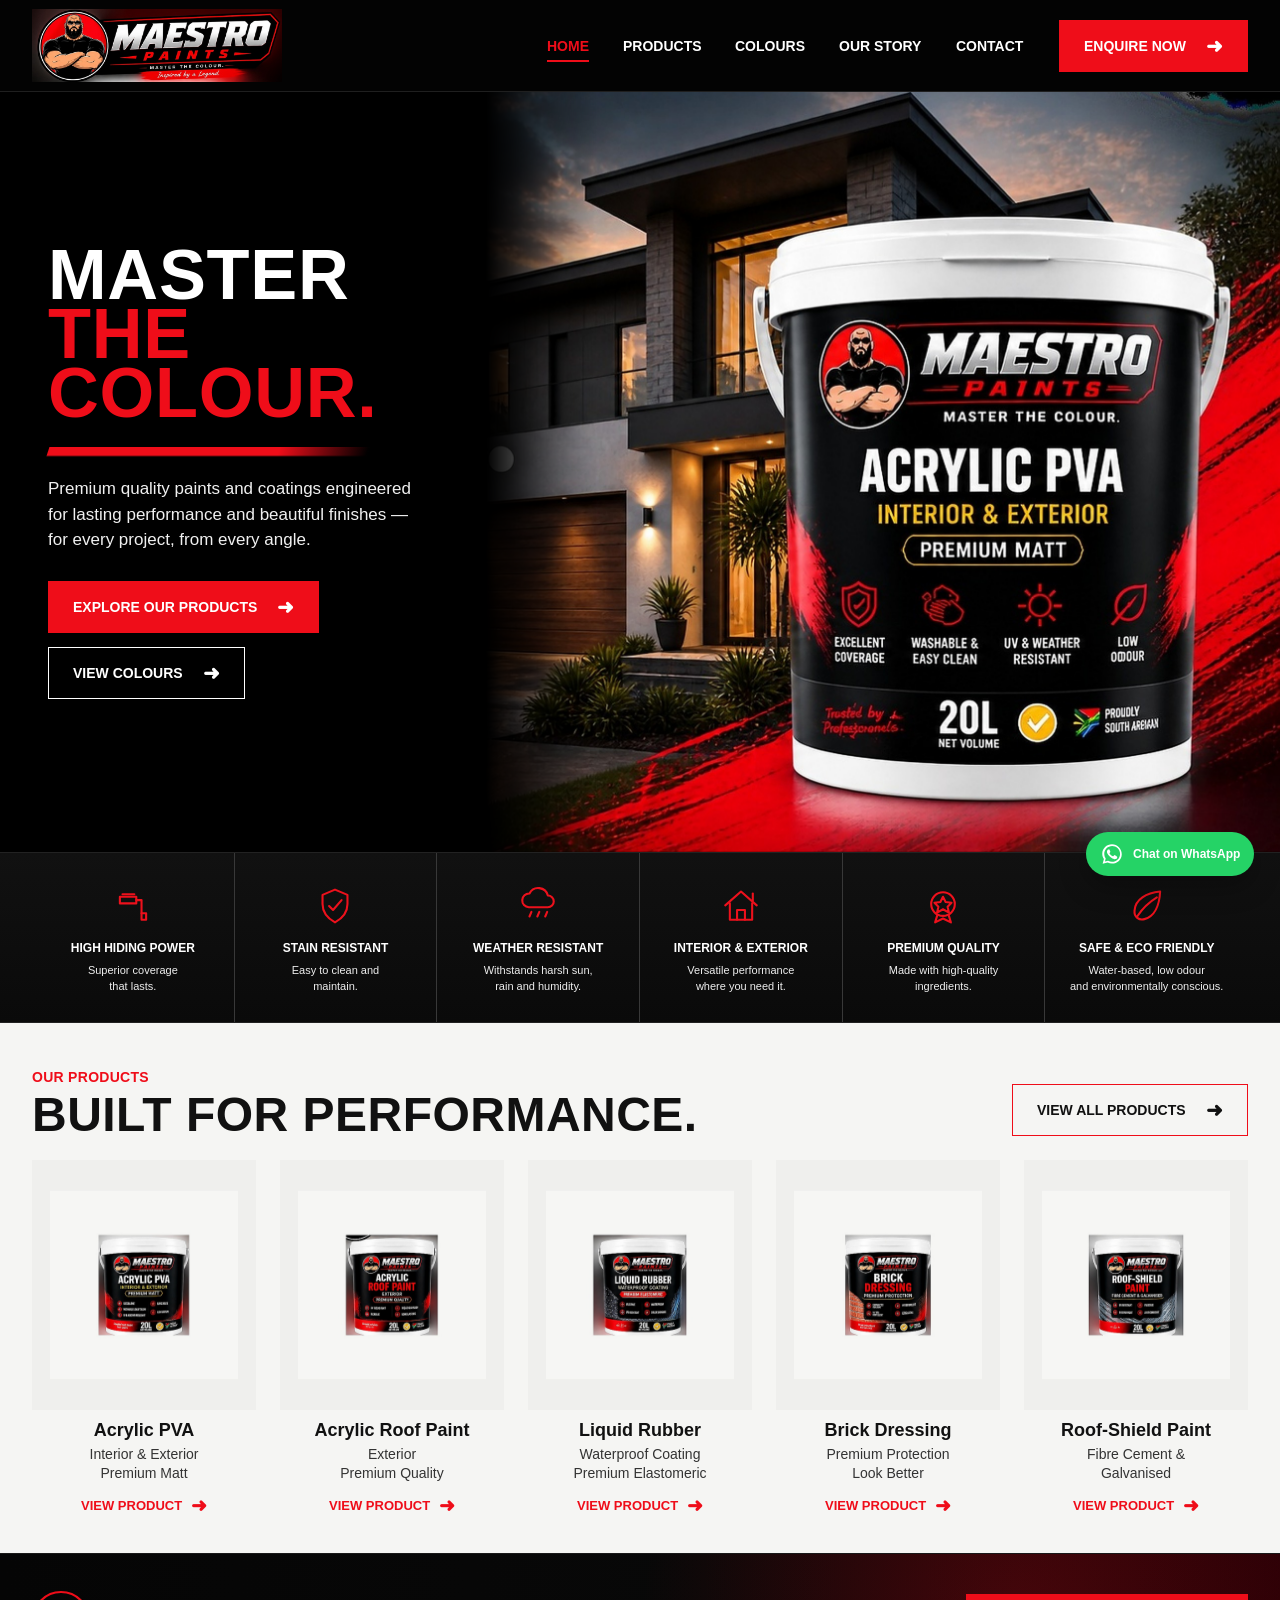
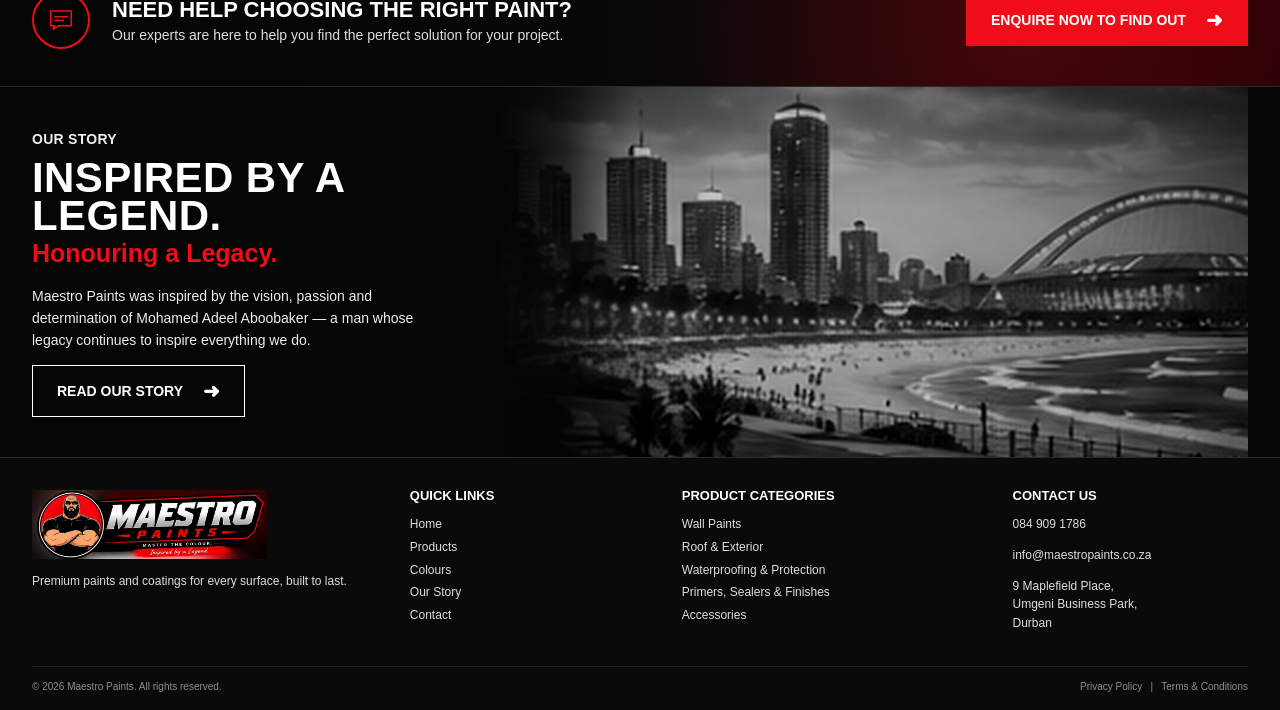
<file: index.html>
<!doctype html>
<html lang="en">
<head>
<meta charset="utf-8"><meta name="viewport" content="width=device-width,initial-scale=1">
<title>Maestro Paints | Master the Colour</title>
<link rel="stylesheet" href="style.css">
</head>
<body data-page="home">
<div id="site-header"></div>

<main>
  <section class="hero">
    <div class="hero-copy">
      <div class="hero-copy-inner">
        <h1 class="display hero-title"><span class="hero-line hero-line-master">Master</span><span class="hero-line hero-line-colour">The Colour.</span></h1>
        <div class="hero-brush"></div>
        <p>Premium quality paints and coatings engineered for lasting performance and beautiful finishes — for every project, from every angle.</p>
        <div class="hero-actions">
          <a class="btn btn-red" href="products.html">Explore Our Products</a>
          <a class="btn btn-outline" href="colours.html">View Colours</a>
        </div>
      </div>
    </div>
    <div class="hero-art">
      <img src="hero-house-pva.jpg" alt="Maestro Acrylic PVA with a modern home">
    </div>
  </section>

  <section class="usp-strip">
    <div class="container usp-grid">
      <div class="usp"><img src="usp-high-hiding-power.svg"><strong>High Hiding Power</strong><span>Superior coverage<br>that lasts.</span></div>
      <div class="usp"><img src="usp-stain-resistant.svg"><strong>Stain Resistant</strong><span>Easy to clean and<br>maintain.</span></div>
      <div class="usp"><img src="usp-weather-resistant.svg"><strong>Weather Resistant</strong><span>Withstands harsh sun,<br>rain and humidity.</span></div>
      <div class="usp"><img src="usp-interior-exterior.svg"><strong>Interior &amp; Exterior</strong><span>Versatile performance<br>where you need it.</span></div>
      <div class="usp"><img src="usp-premium-quality.svg"><strong>Premium Quality</strong><span>Made with high-quality<br>ingredients.</span></div>
      <div class="usp"><img src="usp-eco-friendly.svg"><strong>Safe &amp; Eco Friendly</strong><span>Water-based, low odour<br>and environmentally conscious.</span></div>
    </div>
  </section>

  <section class="products-home">
    <div class="container">
      <div class="section-heading-row">
        <div><p class="eyebrow">Our Products</p><h2 class="display section-title">Built For Performance.</h2></div>
        <a class="btn btn-light-outline" href="products.html">View All Products</a>
      </div>
      <div class="product-grid"><article class="product-card">
      <div class="product-frame"><img src="acrylic-pva.jpg" alt="Acrylic PVA"></div>
      <h3>Acrylic PVA</h3>
      <p>Interior & Exterior<br>Premium Matt</p>
      <a class="text-link" href="product-acrylic-pva.html">View Product</a>
    </article>
<article class="product-card">
      <div class="product-frame"><img src="acrylic-roof-paint.jpg" alt="Acrylic Roof Paint"></div>
      <h3>Acrylic Roof Paint</h3>
      <p>Exterior<br>Premium Quality</p>
      <a class="text-link" href="product-acrylic-pva.html">View Product</a>
    </article>
<article class="product-card">
      <div class="product-frame"><img src="liquid-rubber.jpg" alt="Liquid Rubber"></div>
      <h3>Liquid Rubber</h3>
      <p>Waterproof Coating<br>Premium Elastomeric</p>
      <a class="text-link" href="product-acrylic-pva.html">View Product</a>
    </article>
<article class="product-card">
      <div class="product-frame"><img src="brick-dressing.jpg" alt="Brick Dressing"></div>
      <h3>Brick Dressing</h3>
      <p>Premium Protection<br>Look Better</p>
      <a class="text-link" href="product-acrylic-pva.html">View Product</a>
    </article>
<article class="product-card">
      <div class="product-frame"><img src="roof-shield-paint.jpg" alt="Roof-Shield Paint"></div>
      <h3>Roof-Shield Paint</h3>
      <p>Fibre Cement &<br>Galvanised</p>
      <a class="text-link" href="product-acrylic-pva.html">View Product</a>
    </article></div>
    </div>
  </section>

  <section class="help-strip">
    <div class="container help-inner">
      <div class="help-copy">
        <div class="help-icon"><img src="chat.svg" alt=""></div>
        <div><h3>Need help choosing the right paint?</h3><p>Our experts are here to help you find the perfect solution for your project.</p></div>
      </div>
      <a class="btn btn-red" href="contact.html">Enquire Now To Find Out</a>
    </div>
  </section>

  <section class="story-home">
    <div class="container story-grid">
      <div class="story-copy">
        <p class="eyebrow">Our Story</p>
        <h2 class="display story-title">Inspired By A Legend.</h2>
        <div class="story-subtitle">Honouring a Legacy.</div>
        <p>Maestro Paints was inspired by the vision, passion and determination of Mohamed Adeel Aboobaker — a man whose legacy continues to inspire everything we do.</p>
        <a class="btn btn-outline" href="our-story.html">Read Our Story</a>
      </div>
      <div class="story-image"><img src="durban-story.jpg" alt="Durban, South Africa"></div>
    </div>
  </section>
</main>

<div id="site-footer"></div>
<a class="whatsapp-float whatsapp-link" target="_blank" rel="noopener"><img src="whatsapp.svg"><span>Chat on WhatsApp</span></a>
<script src="main.js"></script>
</body></html>
</file>
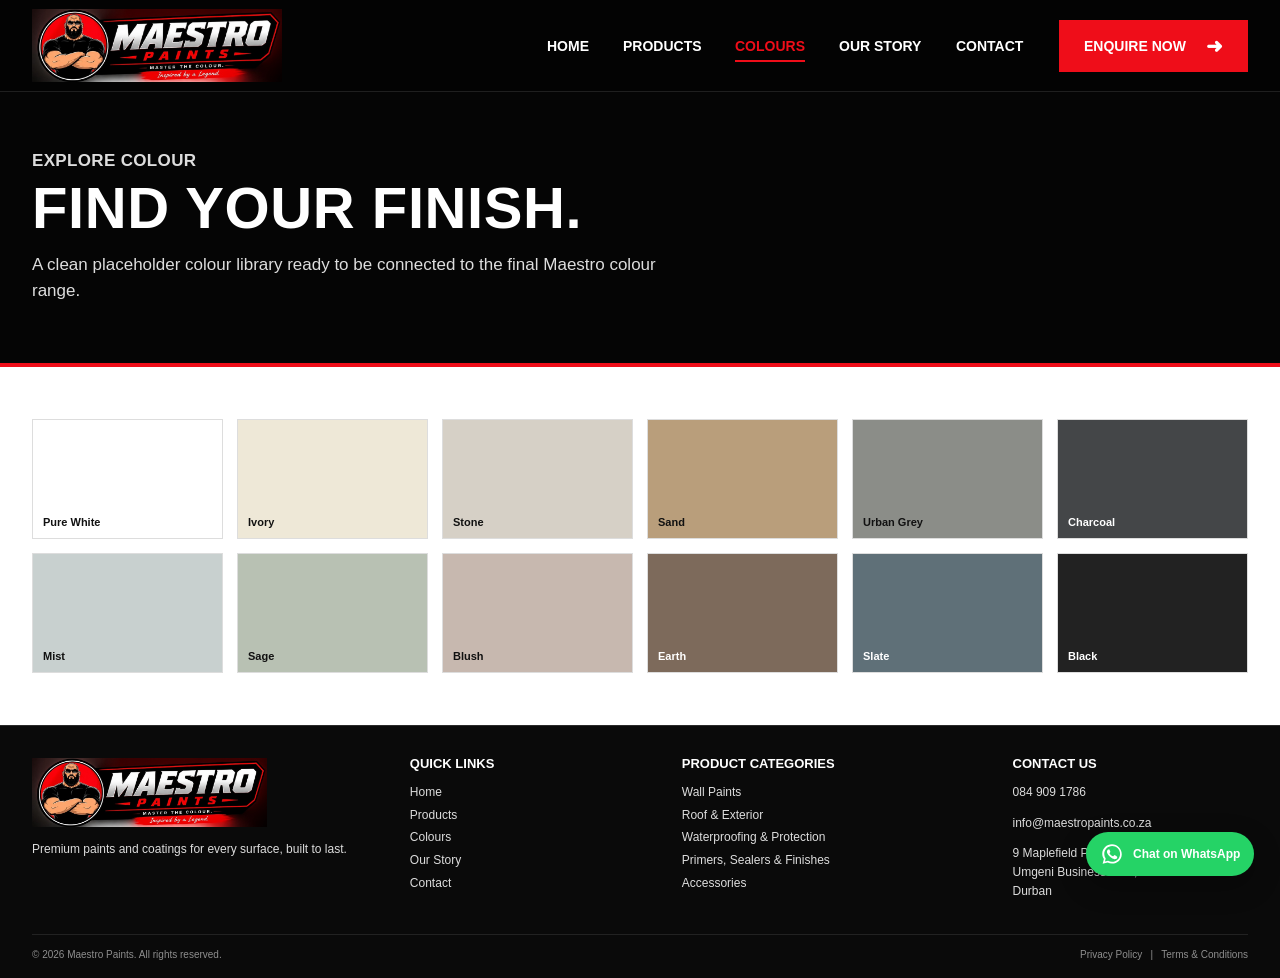
<file: colours.html>
<!doctype html><html lang="en"><head>
<meta charset="utf-8"><meta name="viewport" content="width=device-width,initial-scale=1"><title>Colours | Maestro Paints</title><link rel="stylesheet" href="style.css"></head>
<body data-page="colours"><div id="site-header"></div><main class="inner-page">
<section class="page-hero"><div class="container"><p class="eyebrow">Explore Colour</p><h1 class="display">Find Your Finish.</h1><p>A clean placeholder colour library ready to be connected to the final Maestro colour range.</p></div></section>
<section class="info-section"><div class="container"><div class="colour-grid">
<div class="colour-chip" style="background:#ffffff">Pure White</div><div class="colour-chip" style="background:#eee8d7">Ivory</div><div class="colour-chip" style="background:#d6d0c6">Stone</div><div class="colour-chip" style="background:#b99e7b">Sand</div><div class="colour-chip" style="background:#8b8d88">Urban Grey</div><div class="colour-chip" style="background:#444648;color:#fff">Charcoal</div>
<div class="colour-chip" style="background:#c8d0cf">Mist</div><div class="colour-chip" style="background:#b8c1b3">Sage</div><div class="colour-chip" style="background:#c7b8af">Blush</div><div class="colour-chip" style="background:#7d6a5b;color:#fff">Earth</div><div class="colour-chip" style="background:#5f7078;color:#fff">Slate</div><div class="colour-chip" style="background:#222;color:#fff">Black</div>
</div></div></section></main><div id="site-footer"></div><a class="whatsapp-float whatsapp-link" target="_blank"><img src="whatsapp.svg"><span>Chat on WhatsApp</span></a><script src="main.js"></script></body></html>
</file>
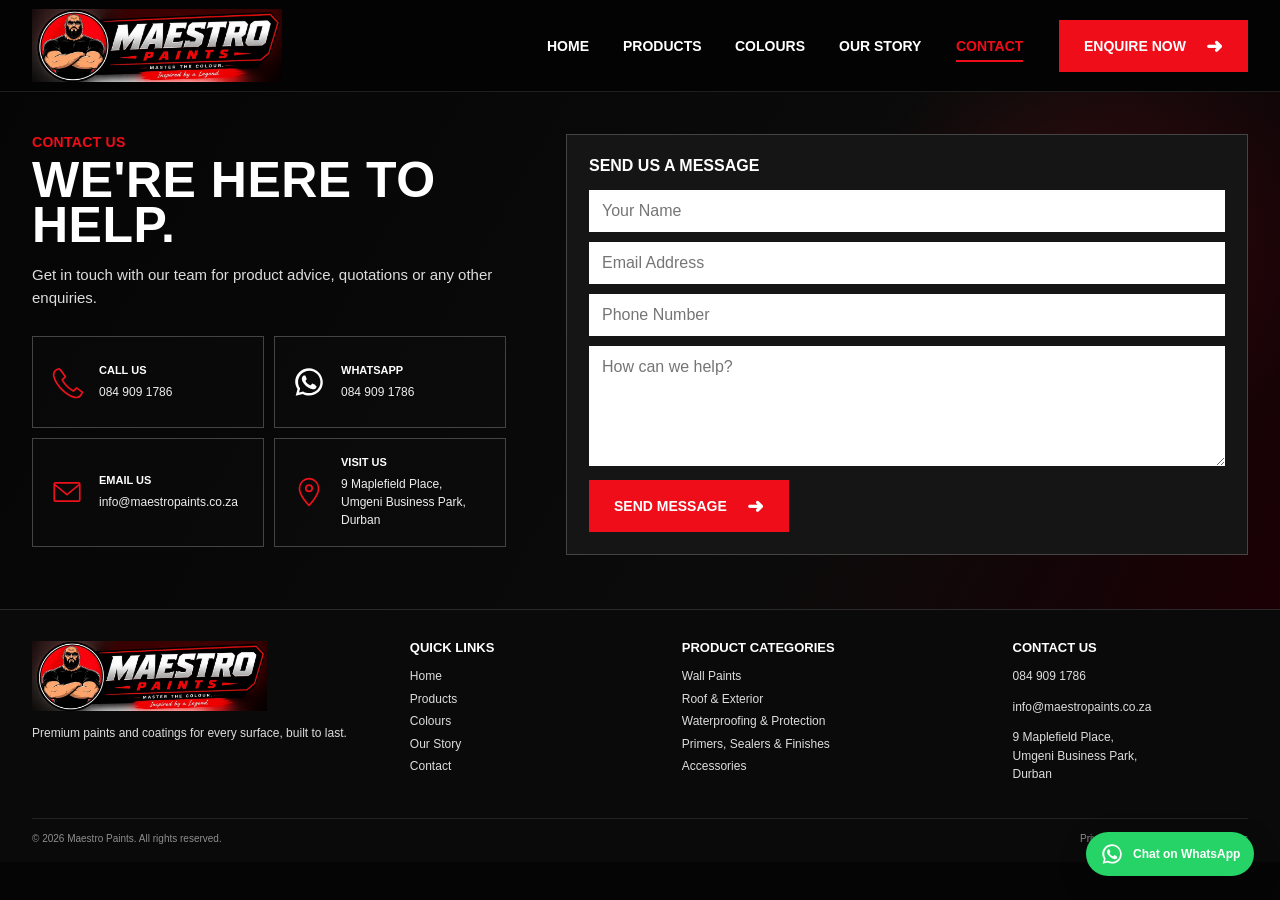
<file: contact.html>
<!doctype html><html lang="en"><head>
<meta charset="utf-8"><meta name="viewport" content="width=device-width,initial-scale=1">
<title>Contact | Maestro Paints</title><link rel="stylesheet" href="style.css"></head>
<body data-page="contact"><div id="site-header"></div>
<main class="contact-page">
<div class="container contact-layout">
  <div>
    <p class="eyebrow">Contact Us</p>
    <h1 class="display contact-title">We're Here To Help.</h1>
    <p class="contact-intro">Get in touch with our team for product advice, quotations or any other enquiries.</p>
    <div class="contact-cards">
      <a class="contact-card" href="tel:+27849091786"><img src="phone.svg"><div><strong>Call Us</strong><span>084 909 1786</span></div></a>
      <a class="contact-card whatsapp-card whatsapp-link" target="_blank" rel="noopener"><img src="whatsapp.svg"><div><strong>WhatsApp</strong><span>084 909 1786</span></div></a>
      <a class="contact-card" href="mailto:info@maestropaints.co.za"><img src="email.svg"><div><strong>Email Us</strong><span>info@maestropaints.co.za</span></div></a>
      <div class="contact-card"><img src="location.svg"><div><strong>Visit Us</strong><span>9 Maplefield Place,<br>Umgeni Business Park,<br>Durban</span></div></div>
    </div>
  </div>
  <form id="contactForm" class="form-card">
    <h3>Send Us A Message</h3>
    <input required name="name" placeholder="Your Name">
    <input required name="email" type="email" placeholder="Email Address">
    <input name="phone" placeholder="Phone Number">
    <textarea required name="message" placeholder="How can we help?"></textarea>
    <button class="btn btn-red" type="submit">Send Message</button>
  </form>
</div>
</main>
<div id="site-footer"></div>
<a class="whatsapp-float whatsapp-link" target="_blank" rel="noopener"><img src="whatsapp.svg"><span>Chat on WhatsApp</span></a>
<script src="main.js"></script></body></html>
</file>
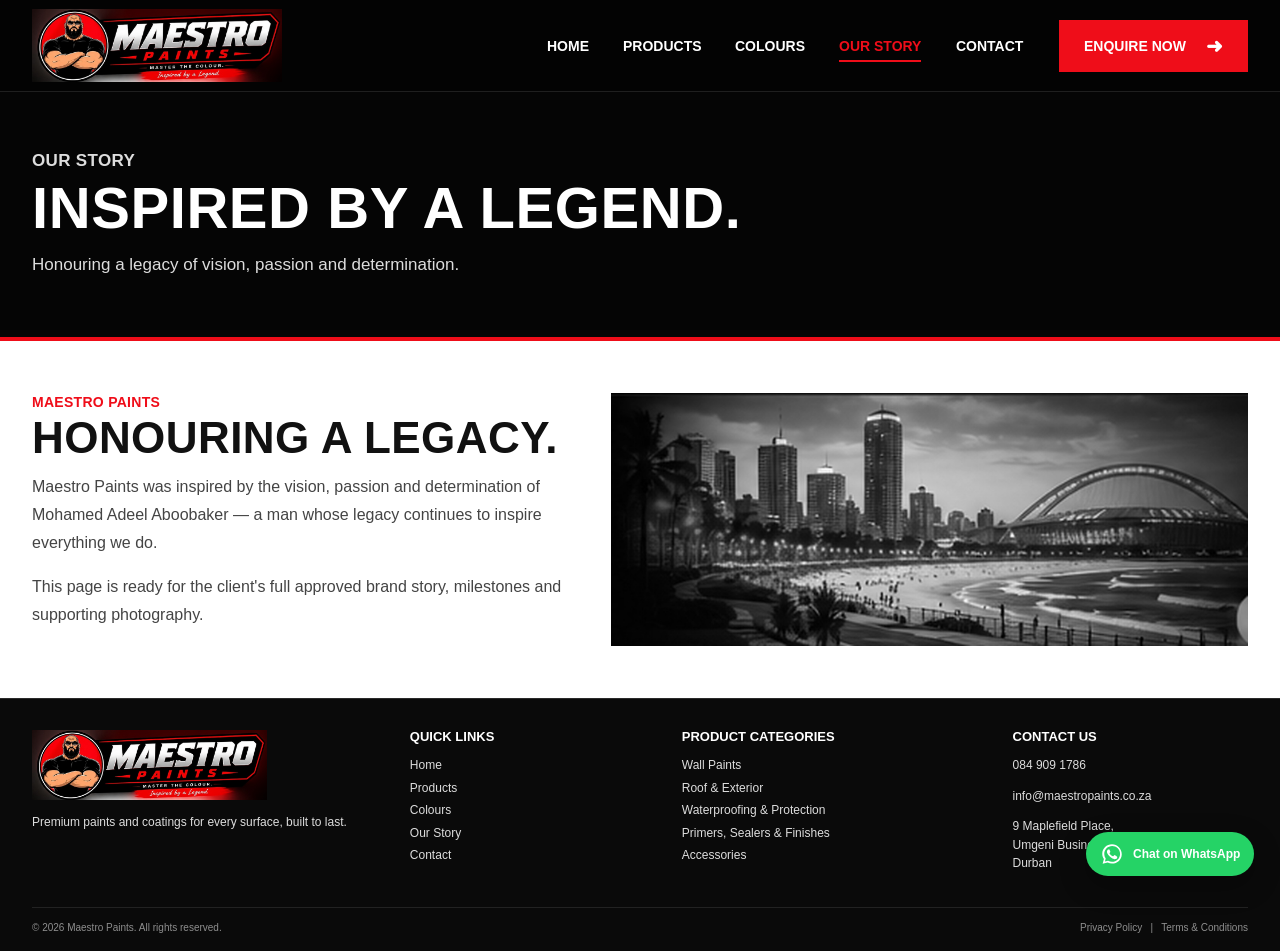
<file: our-story.html>
<!doctype html><html lang="en"><head>
<meta charset="utf-8"><meta name="viewport" content="width=device-width,initial-scale=1"><title>Our Story | Maestro Paints</title><link rel="stylesheet" href="style.css"></head>
<body data-page="story"><div id="site-header"></div><main class="inner-page">
<section class="page-hero"><div class="container"><p class="eyebrow">Our Story</p><h1 class="display">Inspired By A Legend.</h1><p>Honouring a legacy of vision, passion and determination.</p></div></section>
<section class="info-section"><div class="container" style="display:grid;grid-template-columns:1fr 1.2fr;gap:48px;align-items:center">
<div><p class="eyebrow">Maestro Paints</p><h2 class="display" style="font-size:44px">Honouring A Legacy.</h2><p style="line-height:1.75;color:#444">Maestro Paints was inspired by the vision, passion and determination of Mohamed Adeel Aboobaker — a man whose legacy continues to inspire everything we do.</p><p style="line-height:1.75;color:#444">This page is ready for the client's full approved brand story, milestones and supporting photography.</p></div>
<img src="durban-story.jpg" alt="Durban" style="width:100%;filter:grayscale(1)">
</div></section></main><div id="site-footer"></div><a class="whatsapp-float whatsapp-link" target="_blank"><img src="whatsapp.svg"><span>Chat on WhatsApp</span></a><script src="main.js"></script></body></html>
</file>
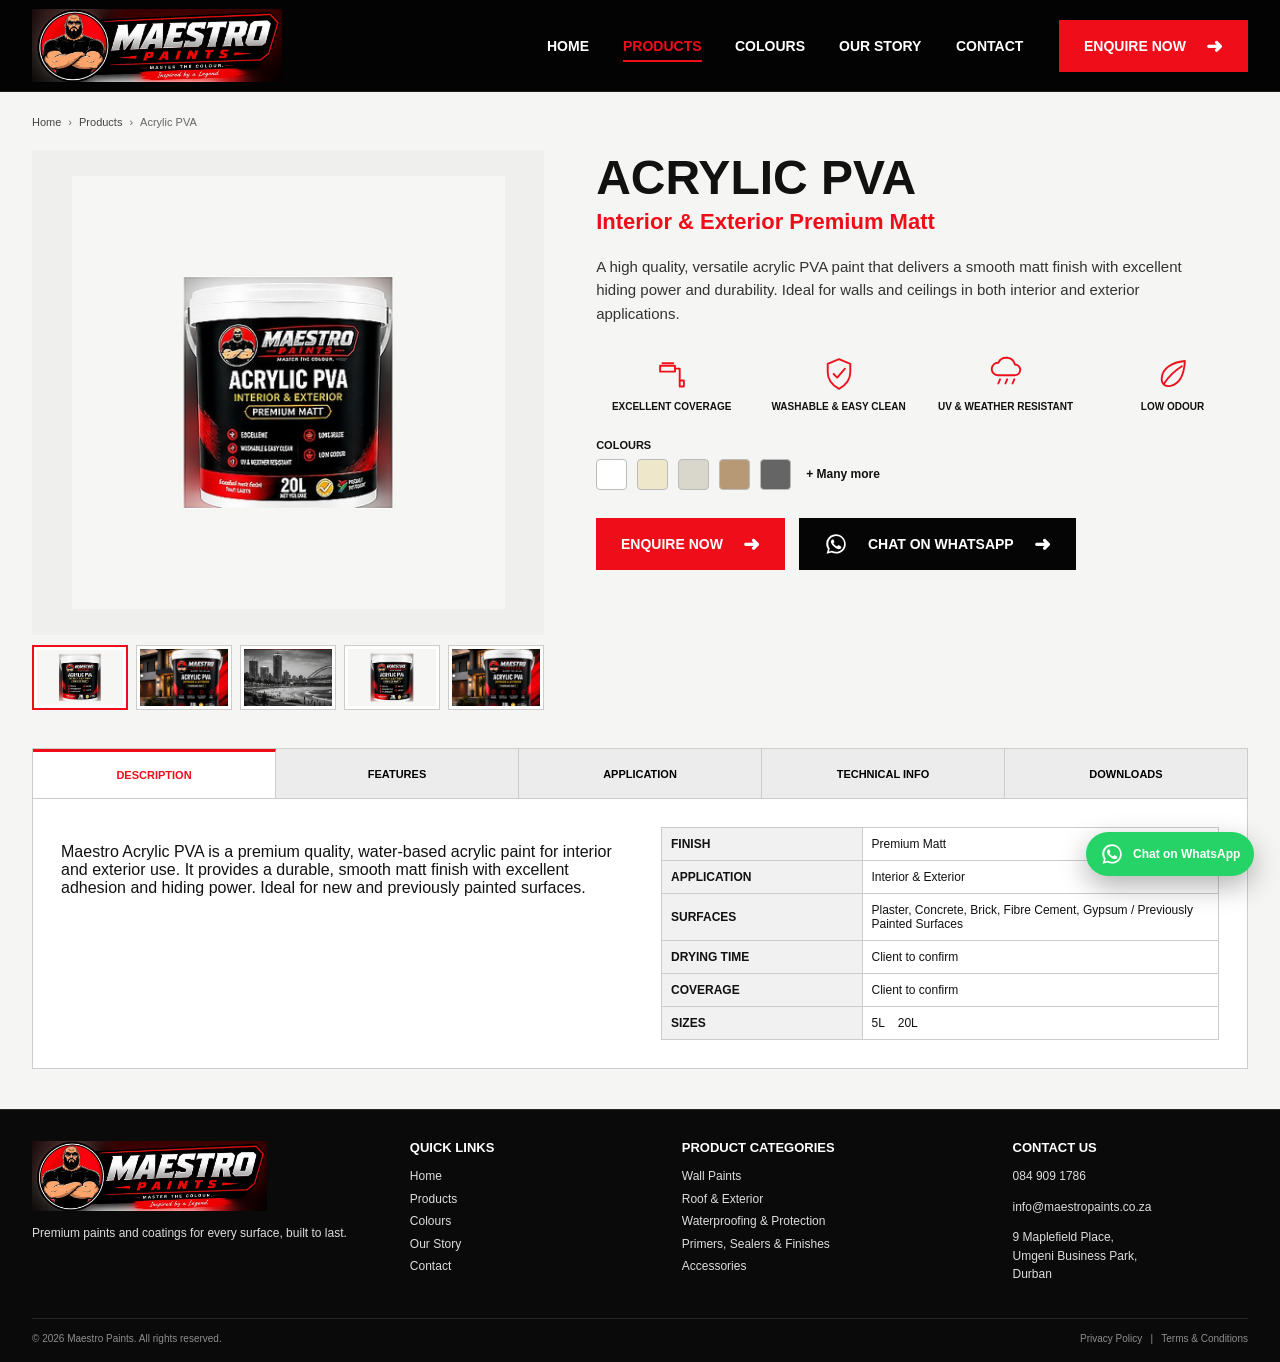
<file: product-acrylic-pva.html>
<!doctype html><html lang="en"><head>
<meta charset="utf-8"><meta name="viewport" content="width=device-width,initial-scale=1">
<title>Acrylic PVA | Maestro Paints</title><link rel="stylesheet" href="style.css"></head>
<body data-page="products"><div id="site-header"></div>
<main class="inner-page product-detail">
<div class="container">
  <div class="breadcrumb"><a href="index.html">Home</a><span>›</span><a href="products.html">Products</a><span>›</span>Acrylic PVA</div>
  <div class="product-layout">
    <div>
      <div class="gallery-main"><img id="productMainImage" src="acrylic-pva.jpg" alt="Maestro Acrylic PVA"></div>
      <div class="gallery-thumbs">
        <button class="active" data-src="acrylic-pva.jpg"><img src="acrylic-pva.jpg"></button>
        <button data-src="hero-house-pva.jpg"><img src="hero-house-pva.jpg"></button>
        <button data-src="durban-story.jpg"><img src="durban-story.jpg"></button>
        <button data-src="acrylic-pva.jpg"><img src="acrylic-pva.jpg"></button>
        <button data-src="hero-house-pva.jpg"><img src="hero-house-pva.jpg"></button>
      </div>
    </div>

    <div class="product-info">
      <h1>Acrylic PVA</h1>
      <p class="product-sub">Interior &amp; Exterior Premium Matt</p>
      <p class="product-lead">A high quality, versatile acrylic PVA paint that delivers a smooth matt finish with excellent hiding power and durability. Ideal for walls and ceilings in both interior and exterior applications.</p>

      <div class="detail-usps">
        <div class="detail-usp"><img src="usp-high-hiding-power.svg"><strong>Excellent Coverage</strong></div>
        <div class="detail-usp"><img src="usp-stain-resistant.svg"><strong>Washable &amp; Easy Clean</strong></div>
        <div class="detail-usp"><img src="usp-weather-resistant.svg"><strong>UV &amp; Weather Resistant</strong></div>
        <div class="detail-usp"><img src="usp-eco-friendly.svg"><strong>Low Odour</strong></div>
      </div>

      <div class="swatches-title">Colours</div>
      <div class="swatches">
        <span class="swatch" style="background:#fff"></span>
        <span class="swatch" style="background:#eee7ca"></span>
        <span class="swatch" style="background:#d9d6cc"></span>
        <span class="swatch" style="background:#b79a75"></span>
        <span class="swatch" style="background:#656565"></span>
        <span class="swatch-more">+ Many more</span>
      </div>

      <div class="product-actions">
        <a class="btn btn-red" href="contact.html">Enquire Now</a>
        <a class="btn whatsapp-btn whatsapp-link" target="_blank" rel="noopener">Chat on WhatsApp</a>
      </div>
    </div>
  </div>

  <div class="product-tabs">
    <div class="tab-buttons">
      <button class="tab-button active" data-tab="description">Description</button>
      <button class="tab-button" data-tab="features">Features</button>
      <button class="tab-button" data-tab="application">Application</button>
      <button class="tab-button" data-tab="technical">Technical Info</button>
      <button class="tab-button" data-tab="downloads">Downloads</button>
    </div>
    <section class="tab-panel active" id="description">
      <div class="tab-two-col">
        <p>Maestro Acrylic PVA is a premium quality, water-based acrylic paint for interior and exterior use. It provides a durable, smooth matt finish with excellent adhesion and hiding power. Ideal for new and previously painted surfaces.</p>
        <table class="spec-table">
          <tr><th>Finish</th><td>Premium Matt</td></tr>
          <tr><th>Application</th><td>Interior &amp; Exterior</td></tr>
          <tr><th>Surfaces</th><td>Plaster, Concrete, Brick, Fibre Cement, Gypsum / Previously Painted Surfaces</td></tr>
          <tr><th>Drying Time</th><td>Client to confirm</td></tr>
          <tr><th>Coverage</th><td>Client to confirm</td></tr>
          <tr><th>Sizes</th><td>5L &nbsp;&nbsp; 20L</td></tr>
        </table>
      </div>
    </section>
    <section class="tab-panel" id="features">
      <ul class="feature-list"><li>High hiding power</li><li>Excellent coverage</li><li>Washable and easy to clean</li><li>UV and weather resistant</li><li>Low odour</li><li>Water-based and eco friendly</li></ul>
    </section>
    <section class="tab-panel" id="application"><p>Surface preparation and application instructions should be added from Maestro Paints' approved technical documentation before launch.</p></section>
    <section class="tab-panel" id="technical"><p>Technical performance values are intentionally left for client confirmation. This prevents unverified product specifications from being published.</p></section>
    <section class="tab-panel" id="downloads">
      <div class="download-card"><span>Technical Data Sheet</span><strong>Coming soon</strong></div>
      <div class="download-card"><span>Safety Data Sheet</span><strong>Coming soon</strong></div>
    </section>
  </div>
</div>
</main>
<div id="site-footer"></div>
<a class="whatsapp-float whatsapp-link" target="_blank" rel="noopener"><img src="whatsapp.svg"><span>Chat on WhatsApp</span></a>
<script src="main.js"></script></body></html>
</file>
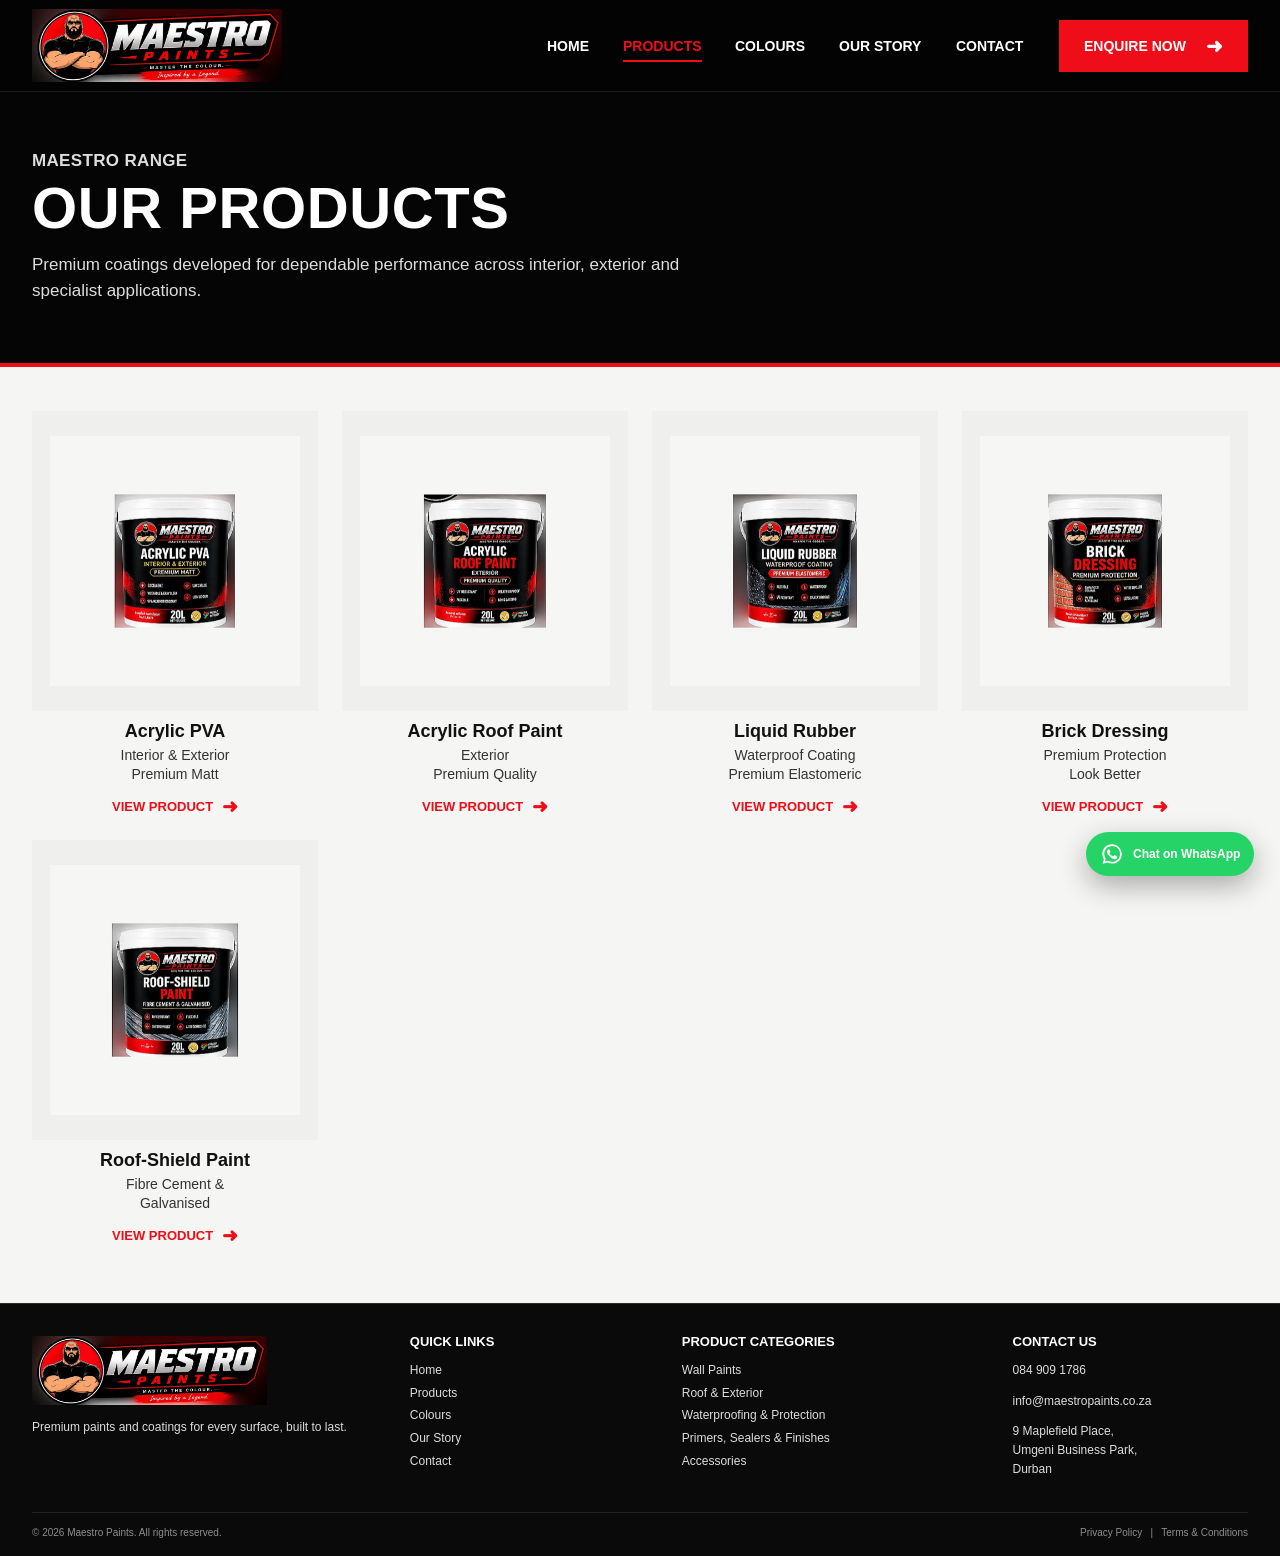
<file: products.html>
<!doctype html><html lang="en"><head>
<meta charset="utf-8"><meta name="viewport" content="width=device-width,initial-scale=1">
<title>Products | Maestro Paints</title><link rel="stylesheet" href="style.css"></head>
<body data-page="products"><div id="site-header"></div>
<main class="inner-page">
<section class="page-hero"><div class="container"><p class="eyebrow">Maestro Range</p><h1 class="display">Our Products</h1><p>Premium coatings developed for dependable performance across interior, exterior and specialist applications.</p></div></section>
<section class="catalog"><div class="container"><div class="catalog-grid"><article class="product-card">
      <div class="product-frame"><img src="acrylic-pva.jpg" alt="Acrylic PVA"></div>
      <h3>Acrylic PVA</h3>
      <p>Interior & Exterior<br>Premium Matt</p>
      <a class="text-link" href="product-acrylic-pva.html">View Product</a>
    </article>
<article class="product-card">
      <div class="product-frame"><img src="acrylic-roof-paint.jpg" alt="Acrylic Roof Paint"></div>
      <h3>Acrylic Roof Paint</h3>
      <p>Exterior<br>Premium Quality</p>
      <a class="text-link" href="product-acrylic-pva.html">View Product</a>
    </article>
<article class="product-card">
      <div class="product-frame"><img src="liquid-rubber.jpg" alt="Liquid Rubber"></div>
      <h3>Liquid Rubber</h3>
      <p>Waterproof Coating<br>Premium Elastomeric</p>
      <a class="text-link" href="product-acrylic-pva.html">View Product</a>
    </article>
<article class="product-card">
      <div class="product-frame"><img src="brick-dressing.jpg" alt="Brick Dressing"></div>
      <h3>Brick Dressing</h3>
      <p>Premium Protection<br>Look Better</p>
      <a class="text-link" href="product-acrylic-pva.html">View Product</a>
    </article>
<article class="product-card">
      <div class="product-frame"><img src="roof-shield-paint.jpg" alt="Roof-Shield Paint"></div>
      <h3>Roof-Shield Paint</h3>
      <p>Fibre Cement &<br>Galvanised</p>
      <a class="text-link" href="product-acrylic-pva.html">View Product</a>
    </article></div></div></section>
</main>
<div id="site-footer"></div>
<a class="whatsapp-float whatsapp-link" target="_blank" rel="noopener"><img src="whatsapp.svg"><span>Chat on WhatsApp</span></a>
<script src="main.js"></script></body></html>
</file>
<file: style.css>
:root{
  --black:#050505;
  --black-2:#0d0d0d;
  --charcoal:#151515;
  --red:#ef0d19;
  --red-dark:#bb000b;
  --white:#fff;
  --paper:#f5f5f3;
  --muted:#b8b8b8;
  --line:#d8d8d8;
  --max:1360px;
  --header:92px;
}

*{box-sizing:border-box}
html{scroll-behavior:smooth}
body{
  margin:0;
  background:var(--black);
  color:#fff;
  font-family:Arial,Helvetica,sans-serif;
  -webkit-font-smoothing:antialiased;
}
img{display:block;max-width:100%}
a{text-decoration:none;color:inherit}
button,input,textarea{font:inherit}
.container{width:min(var(--max),calc(100% - 64px));margin:auto}
.eyebrow{
  margin:0 0 8px;
  color:var(--red);
  font-size:14px;
  font-weight:900;
  letter-spacing:.02em;
  text-transform:uppercase;
}
.display{
  margin:0;
  font-family:Impact,"Arial Narrow Bold","Arial Black",sans-serif;
  font-weight:900;
  line-height:.9;
  letter-spacing:.01em;
  text-transform:uppercase;
}
.section-title{
  font-size:48px;
  color:#111;
}
.btn{
  min-height:52px;
  display:inline-flex;
  align-items:center;
  justify-content:center;
  gap:20px;
  padding:0 24px;
  border:1px solid transparent;
  background:transparent;
  color:#fff;
  font-weight:900;
  font-size:14px;
  text-transform:uppercase;
  cursor:pointer;
  transition:.18s ease;
}
.btn::after{
  content:"➜";
  width:auto;
  height:auto;
  background:none;
  filter:none;
  flex:0 0 auto;
  font-size:20px;
  line-height:1;
  font-weight:900;
}
.btn-red{background:var(--red);border-color:var(--red)}
.btn-red:hover{background:var(--red-dark);border-color:var(--red-dark);transform:translateY(-1px)}
.btn-outline{border-color:#fff}
.btn-outline:hover{background:#fff;color:#050505}
.btn-outline:hover::after{filter:none}
.btn-light-outline{border-color:var(--red);color:#111}
.btn-light-outline::after{filter:none}
.btn-light-outline:hover{background:var(--red);color:#fff}
.btn-light-outline:hover::after{filter:none}
.text-link{
  display:inline-flex;align-items:center;gap:9px;
  color:var(--red);font-weight:900;font-size:13px;text-transform:uppercase;
}
.text-link::after{content:"➜";font-size:19px;line-height:1;font-weight:900}

/* HEADER */
.site-header{
  height:var(--header);
  background:#030303;
  border-bottom:1px solid #1f1f1f;
  position:relative;
  z-index:40;
}
.header-inner{
  height:100%;
  display:flex;
  align-items:center;
  justify-content:space-between;
  gap:36px;
}
.logo{
  width:250px;
  height:74px;
  object-fit:contain;
  object-position:left center;
}
.main-nav{display:flex;align-items:center;gap:34px;margin-left:auto}
.main-nav a{
  color:#fff;font-size:14px;font-weight:900;text-transform:uppercase;
}
.main-nav a:hover,.main-nav a.active{color:var(--red)}
.menu-toggle{display:none;background:none;border:0;color:#fff;font-size:26px}

/* HERO */
.hero{
  min-height:calc(100vh - var(--header));
  display:grid;
  grid-template-columns:minmax(390px,.72fr) minmax(680px,1.28fr);
  background:#000;
  overflow:hidden;
}
.hero-copy{
  display:flex;
  align-items:center;
  justify-content:flex-end;
  padding:76px 64px 80px max(48px,calc((100vw - var(--max))/2));
  position:relative;
  z-index:2;
}
.hero-copy-inner{width:min(560px,100%)}
.hero-title{
  font-size:86px;
  line-height:.84;
  color:#fff;
}
.hero-title span{color:var(--red);display:block}
.hero-brush{
  width:320px;height:9px;background:linear-gradient(90deg,var(--red) 0 72%,transparent 100%);
  margin:25px 0 20px;
  transform:skewX(-18deg);
}
.hero-copy p{
  max-width:510px;margin:0 0 28px;color:#f0f0f0;
  font-size:18px;line-height:1.55;
}
.hero-actions{display:flex;gap:14px;flex-wrap:wrap}
.hero-art{
  position:relative;
  min-height:100%;
  overflow:hidden;
  background:#000;
}
.hero-art::before{
  content:"";
  position:absolute;inset:0 auto 0 0;width:110px;z-index:2;
  background:linear-gradient(90deg,#000 0%,rgba(0,0,0,.78) 24%,rgba(0,0,0,.28) 68%,transparent 100%);
  pointer-events:none;
}
.hero-art img{
  width:100%;height:100%;object-fit:cover;object-position:center;
}

/* USP */
.usp-strip{
  background:linear-gradient(180deg,#111,#0a0a0a);
  border-top:1px solid #222;border-bottom:1px solid #222;
}
.usp-grid{display:grid;grid-template-columns:repeat(6,1fr)}
.usp{
  padding:32px 18px 27px;
  text-align:center;
  border-right:1px solid #383838;
}
.usp:last-child{border-right:0}
.usp img{height:42px;width:42px;object-fit:contain;margin:0 auto 14px}
.usp strong{display:block;font-size:12px;text-transform:uppercase;margin-bottom:8px}
.usp span{display:block;font-size:11px;line-height:1.45;color:#eee}

/* PRODUCTS */
.products-home{
  background:var(--paper);
  color:#111;
  padding:46px 0 38px;
}
.section-heading-row{display:flex;align-items:end;justify-content:space-between;gap:28px;margin-bottom:24px}
.product-grid{display:grid;grid-template-columns:repeat(5,1fr);gap:24px}
.product-card{text-align:center}
.product-frame{
  background:#efefed;
  height:250px;
  display:flex;align-items:center;justify-content:center;
  padding:12px 18px;
  margin-bottom:10px;
}
.product-frame img{
  width:100%;height:100%;object-fit:contain;
}
.product-card h3{margin:0 0 4px;font-size:18px}
.product-card p{margin:0 0 13px;font-size:14px;line-height:1.32;color:#333;min-height:38px}

/* ENQUIRY STRIP */
.help-strip{
  background:
    radial-gradient(circle at 78% 50%,rgba(239,13,25,.22),transparent 27%),
    linear-gradient(90deg,#050505 0%,#080808 55%,#220005 100%);
  border-top:1px solid #191919;border-bottom:1px solid #282828;
}
.help-inner{min-height:132px;display:flex;align-items:center;justify-content:space-between;gap:32px}
.help-copy{display:flex;align-items:center;gap:22px}
.help-icon{
  width:58px;height:58px;border:2px solid var(--red);border-radius:50%;
  display:grid;place-items:center;flex:0 0 auto;
}
.help-icon img{width:30px;height:30px}
.help-copy h3{font-size:22px;margin:0 0 4px;text-transform:uppercase}
.help-copy p{margin:0;font-size:14px;color:#ddd}

/* STORY */
.story-home{
  position:relative;background:#050505;overflow:hidden;
}
.story-grid{display:grid;grid-template-columns:.76fr 1.24fr;min-height:310px}
.story-copy{padding:42px 38px 40px 0;position:relative;z-index:2}
.story-title{font-size:42px;color:#fff;margin-bottom:4px}
.story-subtitle{
  margin:5px 0 18px;color:var(--red);
  font-size:25px;font-weight:800;
}
.story-copy p{font-size:14px;line-height:1.55;color:#eee;max-width:590px}
.story-image{position:relative;overflow:hidden}
.story-image::before{
  content:"";position:absolute;left:0;top:0;bottom:0;width:140px;z-index:2;
  background:linear-gradient(90deg,#050505,rgba(5,5,5,.72),transparent)
}
.story-image img{width:100%;height:100%;object-fit:cover;filter:grayscale(1) contrast(1.08) brightness(.78)}

/* FOOTER */
.site-footer{background:#0a0a0a;border-top:1px solid #2a2a2a;padding:30px 0 18px}
.footer-grid{display:grid;grid-template-columns:1.35fr .9fr 1.15fr 1fr;gap:60px}
.footer-logo{width:235px;height:72px;object-fit:contain;object-position:left center;margin-bottom:12px}
.footer-brand p,.footer-col a,.footer-col p{font-size:12px;line-height:1.55;color:#ddd}
.footer-col h4{font-size:13px;text-transform:uppercase;margin:0 0 12px}
.footer-col a{display:block;margin:4px 0}
.footer-col a:hover{color:var(--red)}
.footer-bottom{border-top:1px solid #222;margin-top:22px;padding-top:14px;display:flex;justify-content:space-between;color:#8e8e8e;font-size:10px}

/* FLOATING WA */
.whatsapp-float{
  position:fixed;right:26px;bottom:24px;z-index:60;
  display:flex;align-items:center;gap:9px;
  background:#25D366;color:#fff;
  padding:10px 14px;border-radius:28px;
  box-shadow:0 10px 28px rgba(0,0,0,.3);
  font-size:12px;font-weight:900;
}
.whatsapp-float img{width:28px;height:28px;filter:brightness(0) invert(1)}

/* INNER PAGES */
.inner-page{background:#f5f5f3;color:#111;min-height:60vh}
.page-hero{
  background:#050505;color:#fff;padding:56px 0 42px;
  border-bottom:4px solid var(--red);
}
.page-hero .display{font-size:58px}
.page-hero p{max-width:650px;color:#ddd;font-size:17px;line-height:1.55}
.breadcrumb{font-size:11px;color:#666;margin-bottom:22px}
.breadcrumb a{color:#444}
.breadcrumb span{margin:0 7px}

/* PRODUCT DETAIL */
.product-detail{padding:24px 0 40px}
.product-layout{display:grid;grid-template-columns:.88fr 1.12fr;gap:52px;align-items:start}
.gallery-main{
  background:#efefed;height:485px;display:flex;align-items:center;justify-content:center;padding:26px;
}
.gallery-main img{width:100%;height:100%;object-fit:contain}
.gallery-thumbs{display:grid;grid-template-columns:repeat(5,1fr);gap:8px;margin-top:10px}
.gallery-thumbs button{
  border:1px solid #ccc;background:#fff;height:65px;padding:3px;cursor:pointer
}
.gallery-thumbs button.active{border:2px solid var(--red)}
.gallery-thumbs img{width:100%;height:100%;object-fit:cover}
.product-info h1{font-size:48px;margin:0 0 4px;font-weight:900;text-transform:uppercase}
.product-sub{font-size:22px;color:var(--red);font-weight:800;margin:0 0 20px}
.product-lead{font-size:15px;line-height:1.55;color:#333;max-width:620px}
.detail-usps{display:grid;grid-template-columns:repeat(4,1fr);gap:16px;margin:30px 0 26px}
.detail-usp{text-align:center}
.detail-usp img{width:38px;height:38px;margin:0 auto 8px}
.detail-usp strong{font-size:10px;text-transform:uppercase;display:block;line-height:1.2}
.swatches-title{font-size:11px;font-weight:900;text-transform:uppercase;margin:20px 0 8px}
.swatches{display:flex;gap:10px;align-items:center}
.swatch{width:31px;height:31px;border:1px solid #bbb;border-radius:4px}
.swatch-more{font-size:12px;font-weight:700;margin-left:5px}
.product-actions{display:flex;gap:14px;margin-top:28px;flex-wrap:wrap}
.whatsapp-btn{background:#050505}
.whatsapp-btn::before{
  content:"";width:24px;height:24px;background:url("whatsapp.svg") center/contain no-repeat
}
.product-tabs{
  margin-top:38px;border-top:1px solid #cfcfcf;
}
.tab-buttons{display:grid;grid-template-columns:repeat(5,1fr);border-left:1px solid #ccc}
.tab-button{
  border:0;border-right:1px solid #ccc;border-bottom:1px solid #ccc;
  background:#ececec;padding:17px 8px;text-transform:uppercase;font-size:11px;font-weight:900;cursor:pointer
}
.tab-button.active{background:#fff;color:var(--red);border-top:3px solid var(--red)}
.tab-panel{display:none;background:#fff;padding:28px;border:1px solid #ccc;border-top:0}
.tab-panel.active{display:block}
.tab-two-col{display:grid;grid-template-columns:1fr 1fr;gap:42px}
.feature-list{list-style:none;margin:0;padding:0}
.feature-list li{margin:9px 0;padding-left:24px;position:relative;font-size:13px}
.feature-list li::before{content:"✓";position:absolute;left:0;color:var(--red);font-weight:900}
.spec-table{width:100%;border-collapse:collapse;font-size:12px}
.spec-table th,.spec-table td{border:1px solid #ccc;padding:9px;text-align:left}
.spec-table th{width:36%;background:#f1f1f1;text-transform:uppercase}
.download-card{display:flex;align-items:center;justify-content:space-between;border:1px solid #ddd;padding:16px;margin-bottom:10px}

/* CONTACT */
.contact-page{
  background:
    radial-gradient(circle at 85% 30%,rgba(239,13,25,.18),transparent 20%),
    linear-gradient(120deg,#050505,#0b0b0b 66%,#1b0004);
  color:#fff;
  padding:42px 0 54px;
}
.contact-layout{display:grid;grid-template-columns:.82fr 1.18fr;gap:60px;align-items:start}
.contact-title{font-size:50px;margin-bottom:10px}
.contact-intro{font-size:15px;line-height:1.55;color:#ddd;max-width:500px}
.contact-cards{display:grid;grid-template-columns:1fr 1fr;gap:10px;margin-top:26px}
.contact-card{
  min-height:92px;border:1px solid #444;padding:17px;
  display:flex;align-items:center;gap:15px;background:rgba(255,255,255,.01)
}
.contact-card img{width:34px;height:34px}
.contact-card strong{display:block;font-size:11px;text-transform:uppercase;margin-bottom:6px}
.contact-card span{font-size:12px;color:#eee;line-height:1.35}
.contact-card.whatsapp-card img{filter:none}
.form-card{border:1px solid #444;background:#151515;padding:22px}
.form-card h3{font-size:16px;margin:0 0 15px;text-transform:uppercase}
.form-card input,.form-card textarea{
  width:100%;border:0;background:#fff;color:#111;padding:12px 13px;margin-bottom:10px;outline:none
}
.form-card textarea{min-height:120px;resize:vertical}

/* LIST PAGE */
.catalog{padding:44px 0 58px}
.catalog-grid{display:grid;grid-template-columns:repeat(4,1fr);gap:24px}
.catalog .product-frame{height:300px}
.info-section{padding:52px 0;background:#fff;color:#111}
.info-section h2{font-size:44px}
.colour-grid{display:grid;grid-template-columns:repeat(6,1fr);gap:14px}
.colour-chip{height:120px;border:1px solid #ddd;display:flex;align-items:end;padding:10px;font-size:11px;font-weight:700}

/* responsive */
@media(max-width:1100px){
  :root{--header:82px}
  .main-nav{gap:18px}
  .logo{width:210px}
  .hero{grid-template-columns:1fr 1.2fr}
  .hero-title{font-size:68px}
  .usp-grid{grid-template-columns:repeat(3,1fr)}
  .usp:nth-child(3){border-right:0}
  .product-grid{grid-template-columns:repeat(3,1fr)}
  .footer-grid{grid-template-columns:1.3fr 1fr 1fr}
  .footer-col:last-child{grid-column:2/4}
}
@media(max-width:780px){
  .container{width:min(100% - 32px,var(--max))}
  .site-header{height:auto}
  .header-inner{min-height:78px;position:relative}
  .logo{width:180px;height:60px}
  .menu-toggle{display:block}
  .main-nav{
    display:none;position:absolute;top:78px;left:-16px;right:-16px;
    background:#050505;padding:20px;flex-direction:column;align-items:flex-start;margin:0;border-top:1px solid #222
  }
  .main-nav.open{display:flex}
  .header-cta{display:none}
  .hero{min-height:auto;display:block}
  .hero-copy{padding:56px 24px 34px}
  .hero-copy-inner{width:100%}
  .hero-title{font-size:59px}
  .hero-art{height:520px}
  .hero-art::before{width:100%;height:100px;bottom:auto;background:linear-gradient(180deg,#000,transparent)}
  .usp-grid{grid-template-columns:1fr 1fr}
  .usp{border-bottom:1px solid #333}
  .usp:nth-child(odd){border-right:1px solid #333}
  .usp:nth-child(even){border-right:0}
  .section-heading-row{display:block}
  .section-heading-row .btn{margin-top:18px}
  .section-title{font-size:38px}
  .product-grid,.catalog-grid{grid-template-columns:1fr 1fr}
  .help-inner{padding:26px 0;display:block}
  .help-inner .btn{margin-top:20px}
  .story-grid{display:block}
  .story-copy{padding:38px 0}
  .story-image{height:260px}
  .footer-grid{grid-template-columns:1fr 1fr;gap:30px}
  .footer-col:last-child{grid-column:auto}
  .product-layout,.contact-layout,.tab-two-col{grid-template-columns:1fr}
  .gallery-main{height:420px}
  .product-info h1{font-size:39px}
  .detail-usps{grid-template-columns:1fr 1fr}
  .tab-buttons{grid-template-columns:1fr 1fr}
  .contact-cards{grid-template-columns:1fr}
  .whatsapp-float span{display:none}
}
@media(max-width:520px){
  .hero-title{font-size:49px}
  .hero-copy p{font-size:16px}
  .hero-actions{display:grid}
  .hero-art{height:430px}
  .product-grid,.catalog-grid{grid-template-columns:1fr}
  .product-frame{height:300px}
  .usp-grid{grid-template-columns:1fr}
  .usp{border-right:0!important}
  .footer-grid{grid-template-columns:1fr}
  .footer-bottom{display:block}
  .footer-bottom span{display:block;margin:6px 0}
  .colour-grid{grid-template-columns:repeat(3,1fr)}
}


/* ===== FINAL CLOUDFLARE POLISH ===== */
@media (min-width: 1101px){
  .hero{
    height:calc(100vh - var(--header));
    min-height:600px;
    max-height:760px;
    grid-template-columns:38% 62%;
  }
  .hero-copy{
    padding-top:48px;
    padding-bottom:48px;
    overflow:hidden;
  }
  .hero-title{
    font-size:clamp(64px,5.5vw,84px);
  }
  .hero-copy p{
    font-size:17px;
    line-height:1.5;
  }
  .hero-art{
    height:100%;
    min-height:0;
  }
  .hero-art img{
    width:100%;
    height:100%;
    object-fit:cover;
    object-position:center 46%;
  }
  .logo{
    width:250px;
    height:78px;
  }
}
.whatsapp-float img{
  width:24px;
  height:24px;
  filter:none !important;
}
.whatsapp-btn::before{
  background-image:url("whatsapp.svg");
}
.story-image img{
  image-rendering:auto;
}


/* =========================================================
   MAESTRO MOTION SYSTEM
   Premium, restrained motion. Automatically disabled for
   users who prefer reduced motion.
   ========================================================= */

body{
  opacity:1;
  transition:opacity .18s ease;
}
body.page-leaving{
  opacity:0;
}

/* Global interactive polish */
.btn,
.text-link,
.main-nav a,
.product-frame,
.product-frame img,
.contact-card,
.help-icon,
.whatsapp-float{
  will-change:transform;
}
.btn{
  transition:transform .22s cubic-bezier(.2,.75,.25,1),background-color .22s ease,border-color .22s ease,box-shadow .22s ease;
}
.btn:hover{
  transform:translateY(-2px);
}
.btn-red:hover{
  box-shadow:0 10px 28px rgba(239,13,25,.22);
}
.btn::after,
.text-link::after{
  display:inline-block;
  transition:transform .22s cubic-bezier(.2,.75,.25,1);
}
.btn:hover::after,
.text-link:hover::after{
  transform:translateX(5px);
}
.main-nav a{
  position:relative;
}
.main-nav a::after{
  content:"";
  position:absolute;
  left:0;
  right:100%;
  bottom:-8px;
  height:2px;
  background:var(--red);
  transition:right .24s ease;
}
.main-nav a:hover::after,
.main-nav a.active::after{
  right:0;
}

/* Hero entrance */
.hero-line{
  display:block;
}
.hero-line-master{
  color:#fff !important;
}
.hero-line-colour{
  color:var(--red) !important;
}

body.motion-enabled .hero-line-master,
body.motion-enabled .hero-line-colour,
body.motion-enabled .hero-copy p,
body.motion-enabled .hero-actions{
  opacity:0;
  transform:translateY(24px);
}
body.motion-enabled.motion-loaded .hero-line-master{
  animation:maestroHeroUp .68s cubic-bezier(.16,1,.3,1) .08s forwards;
}
body.motion-enabled.motion-loaded .hero-line-colour{
  animation:maestroHeroUp .68s cubic-bezier(.16,1,.3,1) .20s forwards;
}
body.motion-enabled .hero-brush{
  transform:skewX(-18deg) scaleX(0);
  transform-origin:left center;
}
body.motion-enabled.motion-loaded .hero-brush{
  animation:maestroBrush .72s cubic-bezier(.16,1,.3,1) .34s forwards;
}
body.motion-enabled.motion-loaded .hero-copy p{
  animation:maestroHeroUp .62s cubic-bezier(.16,1,.3,1) .42s forwards;
}
body.motion-enabled.motion-loaded .hero-actions{
  animation:maestroHeroUp .62s cubic-bezier(.16,1,.3,1) .52s forwards;
}
body.motion-enabled .hero-art{
  opacity:0;
  transform:translateX(34px);
}
body.motion-enabled.motion-loaded .hero-art{
  animation:maestroHeroArt .9s cubic-bezier(.16,1,.3,1) .08s forwards;
}
body.motion-enabled .hero-art img{
  transform:scale(1.055);
}
body.motion-enabled.motion-loaded .hero-art img{
  animation:maestroHeroImage 1.5s cubic-bezier(.16,1,.3,1) .10s forwards;
}

/* A subtle light sweep through the hero visual */
.hero-art::after{
  content:"";
  position:absolute;
  top:0;
  bottom:0;
  left:-34%;
  width:28%;
  z-index:3;
  opacity:0;
  pointer-events:none;
  transform:skewX(-14deg);
  background:linear-gradient(90deg,transparent,rgba(255,255,255,.075),transparent);
}
body.motion-enabled.motion-loaded .hero-art::after{
  animation:maestroSweep 1.25s ease .58s both;
}

/* Scroll reveal system */
body.motion-enabled .reveal{
  opacity:0;
  transform:translateY(28px);
  transition:
    opacity .62s cubic-bezier(.16,1,.3,1),
    transform .62s cubic-bezier(.16,1,.3,1);
  transition-delay:var(--reveal-delay,0ms);
}
body.motion-enabled .reveal.reveal-left{
  transform:translateX(-30px);
}
body.motion-enabled .reveal.reveal-right{
  transform:translateX(30px);
}
body.motion-enabled .reveal.is-visible{
  opacity:1;
  transform:translate(0,0);
}

/* USP cards */
.usp{
  transition:background-color .24s ease,transform .24s cubic-bezier(.2,.75,.25,1);
}
.usp:hover{
  background:rgba(255,255,255,.025);
  transform:translateY(-4px);
}
.usp img{
  transition:transform .28s cubic-bezier(.16,1,.3,1);
}
.usp:hover img{
  transform:translateY(-3px) scale(1.07);
}

/* Product cards */
.product-card{
  transition:transform .26s cubic-bezier(.16,1,.3,1);
}
.product-card:hover{
  transform:translateY(-6px);
}
.product-frame{
  overflow:hidden;
  transition:box-shadow .28s ease,transform .28s cubic-bezier(.16,1,.3,1);
}
.product-card:hover .product-frame{
  box-shadow:0 18px 36px rgba(0,0,0,.10);
}
.product-frame img{
  transition:transform .42s cubic-bezier(.16,1,.3,1);
}
.product-card:hover .product-frame img{
  transform:scale(1.045);
}

/* Enquiry strip */
.help-strip{
  background-size:140% 100%,100% 100%;
  background-position:100% 50%,0 0;
  transition:background-position 1.2s ease;
}
.help-strip.is-visible{
  background-position:74% 50%,0 0;
}
.help-icon{
  transition:transform .32s cubic-bezier(.16,1,.3,1),box-shadow .3s ease;
}
.help-strip:hover .help-icon{
  transform:scale(1.06);
  box-shadow:0 0 0 7px rgba(239,13,25,.08);
}

/* Story cinematic image / light parallax */
.story-image img{
  transform:translate3d(0,var(--story-shift,0px),0) scale(1.055);
  transition:filter .4s ease;
  will-change:transform;
}
.story-home:hover .story-image img{
  filter:grayscale(1) contrast(1.1) brightness(.84);
}

/* WhatsApp: one entrance only, no distracting bounce */
body.motion-enabled .whatsapp-float{
  opacity:0;
  transform:translateY(16px) scale(.96);
}
body.motion-enabled.motion-loaded .whatsapp-float{
  animation:maestroWhatsApp .52s cubic-bezier(.16,1,.3,1) 1.05s forwards;
}
.whatsapp-float{
  transition:transform .24s cubic-bezier(.16,1,.3,1),box-shadow .24s ease,background-color .2s ease;
}
.whatsapp-float:hover{
  transform:translateY(-3px);
  box-shadow:0 14px 34px rgba(0,0,0,.38);
}

/* Contact/product-page polish */
.contact-card:hover{
  transform:translateY(-3px);
  border-color:#666;
}
.gallery-thumbs button,
.tab-button{
  transition:transform .18s ease,background-color .18s ease,border-color .18s ease;
}
.gallery-thumbs button:hover{
  transform:translateY(-2px);
}
.tab-button:hover{
  background:#fff;
}

/* Keyframes */
@keyframes maestroHeroUp{
  from{opacity:0;transform:translateY(24px)}
  to{opacity:1;transform:translateY(0)}
}
@keyframes maestroBrush{
  from{transform:skewX(-18deg) scaleX(0)}
  to{transform:skewX(-18deg) scaleX(1)}
}
@keyframes maestroHeroArt{
  from{opacity:0;transform:translateX(34px)}
  to{opacity:1;transform:translateX(0)}
}
@keyframes maestroHeroImage{
  from{transform:scale(1.055)}
  to{transform:scale(1)}
}
@keyframes maestroSweep{
  0%{left:-34%;opacity:0}
  18%{opacity:1}
  100%{left:112%;opacity:0}
}
@keyframes maestroWhatsApp{
  from{opacity:0;transform:translateY(16px) scale(.96)}
  to{opacity:1;transform:translateY(0) scale(1)}
}

/* Respect accessibility preferences */
@media (prefers-reduced-motion:reduce){
  html{scroll-behavior:auto}
  *,
  *::before,
  *::after{
    animation-duration:.001ms !important;
    animation-iteration-count:1 !important;
    transition-duration:.001ms !important;
    scroll-behavior:auto !important;
  }
  body,
  body.page-leaving,
  body.motion-enabled .reveal,
  body.motion-enabled .hero-art,
  body.motion-enabled .hero-line-master,
  body.motion-enabled .hero-line-colour,
  body.motion-enabled .hero-copy p,
  body.motion-enabled .hero-actions,
  body.motion-enabled .whatsapp-float{
    opacity:1 !important;
    transform:none !important;
  }
  body.motion-enabled .hero-brush{
    transform:skewX(-18deg) scaleX(1) !important;
  }
  .story-image img{
    transform:scale(1.055) !important;
  }
}
</file>
